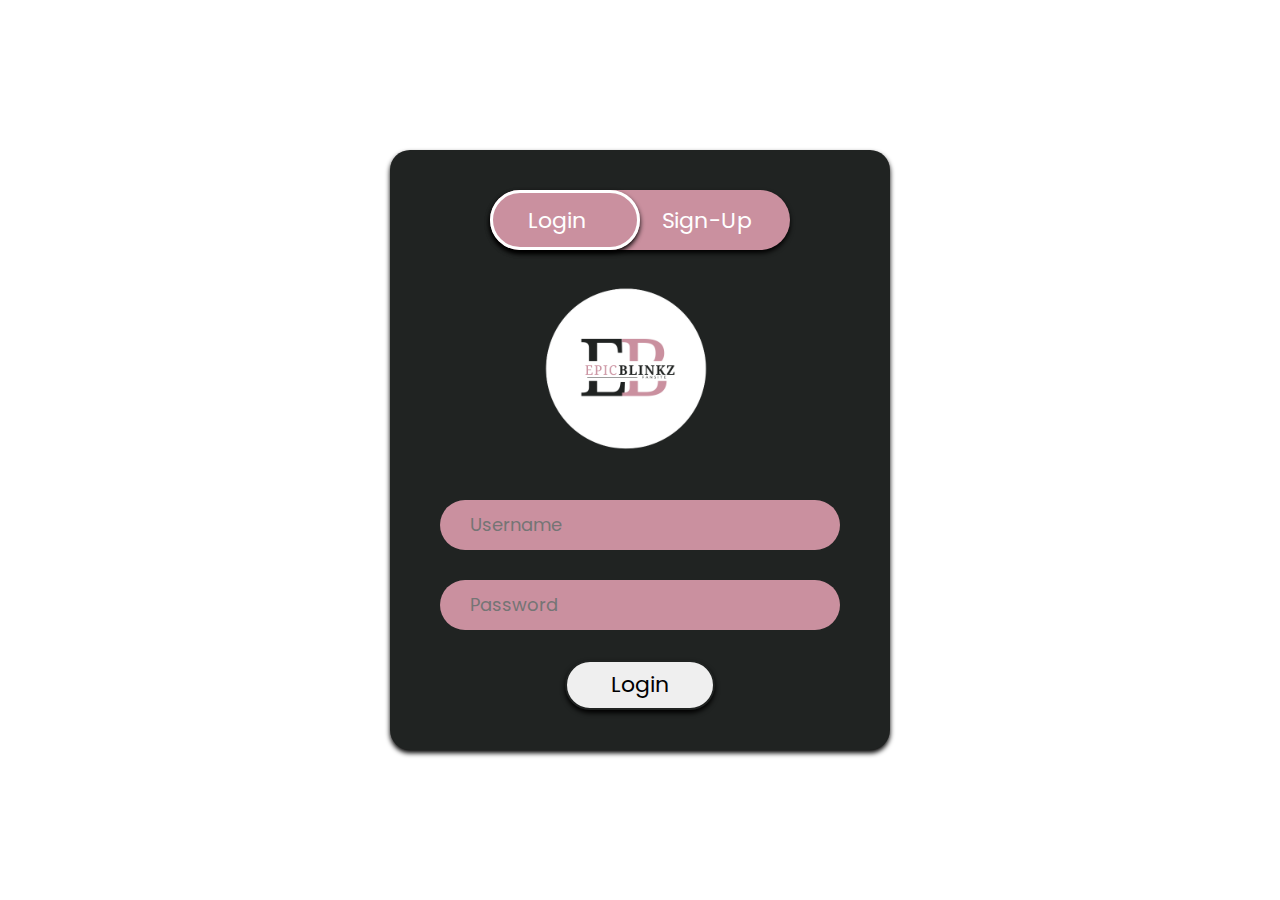
<file: EpicBlinkz/index.html>
<!DOCTYPE html>
<html lang="en">
  <head>
    <meta charset="UTF-8" />
    <meta name="viewport" content="width=device-width, initial-scale=1.0" />
    <title>EpicBlinkz | Login</title>
    <link rel="icon" href="img/favicon.png" />
    <!-- Fonts -->
    <link rel="preconnect" href="https://fonts.googleapis.com" />
    <link rel="preconnect" href="https://fonts.gstatic.com" crossorigin />
    <link href="https://fonts.googleapis.com/css2?family=Poppins:ital,wght@0,100;0,300;0,400;0,700;1,700&display=swap" rel="stylesheet" />
    <link rel="stylesheet" href="https://cdn.jsdelivr.net/npm/bootstrap-icons@1.11.1/font/bootstrap-icons.css" />
    <link rel="stylesheet" href="style.css" />
  </head>
  <body>
    <div class="container">
      <!-- Class untuk button slider login dan signup -->
      <div class="slider"></div>
      <div class="button">
        <button class="login">Login</button>
        <button class="signup">Sign-Up</button>
      </div>

      <!-- bagian box login dan signup -->
      <div class="form-section">
        <!--login-->
        <div class="login-box">
          <img src="img/favicon.png" alt="" />
          <input type="text" class="user-login" placeholder="Username" />
          <input type="password" class="pass-login" placeholder="Password" />
          <button class="tap login-button">Login</button>
        </div>

        <!-- sign up -->
        <div class="signup-box">
          <input type="text" class="name" placeholder="Name" />
          <input type="email" class="email" placeholder="Email" />
          <input type="text" class="user-register" placeholder="Username" />
          <input type="password" class="pass-register" placeholder="Password" />
          <input type="password" class="pass-register" placeholder="Confirm Password" />
          <button class="tap signup-button">Sign Up</button>
        </div>
      </div>
    </div>

    <script src="js/script.js"></script>
  </body>
</html>
</file>
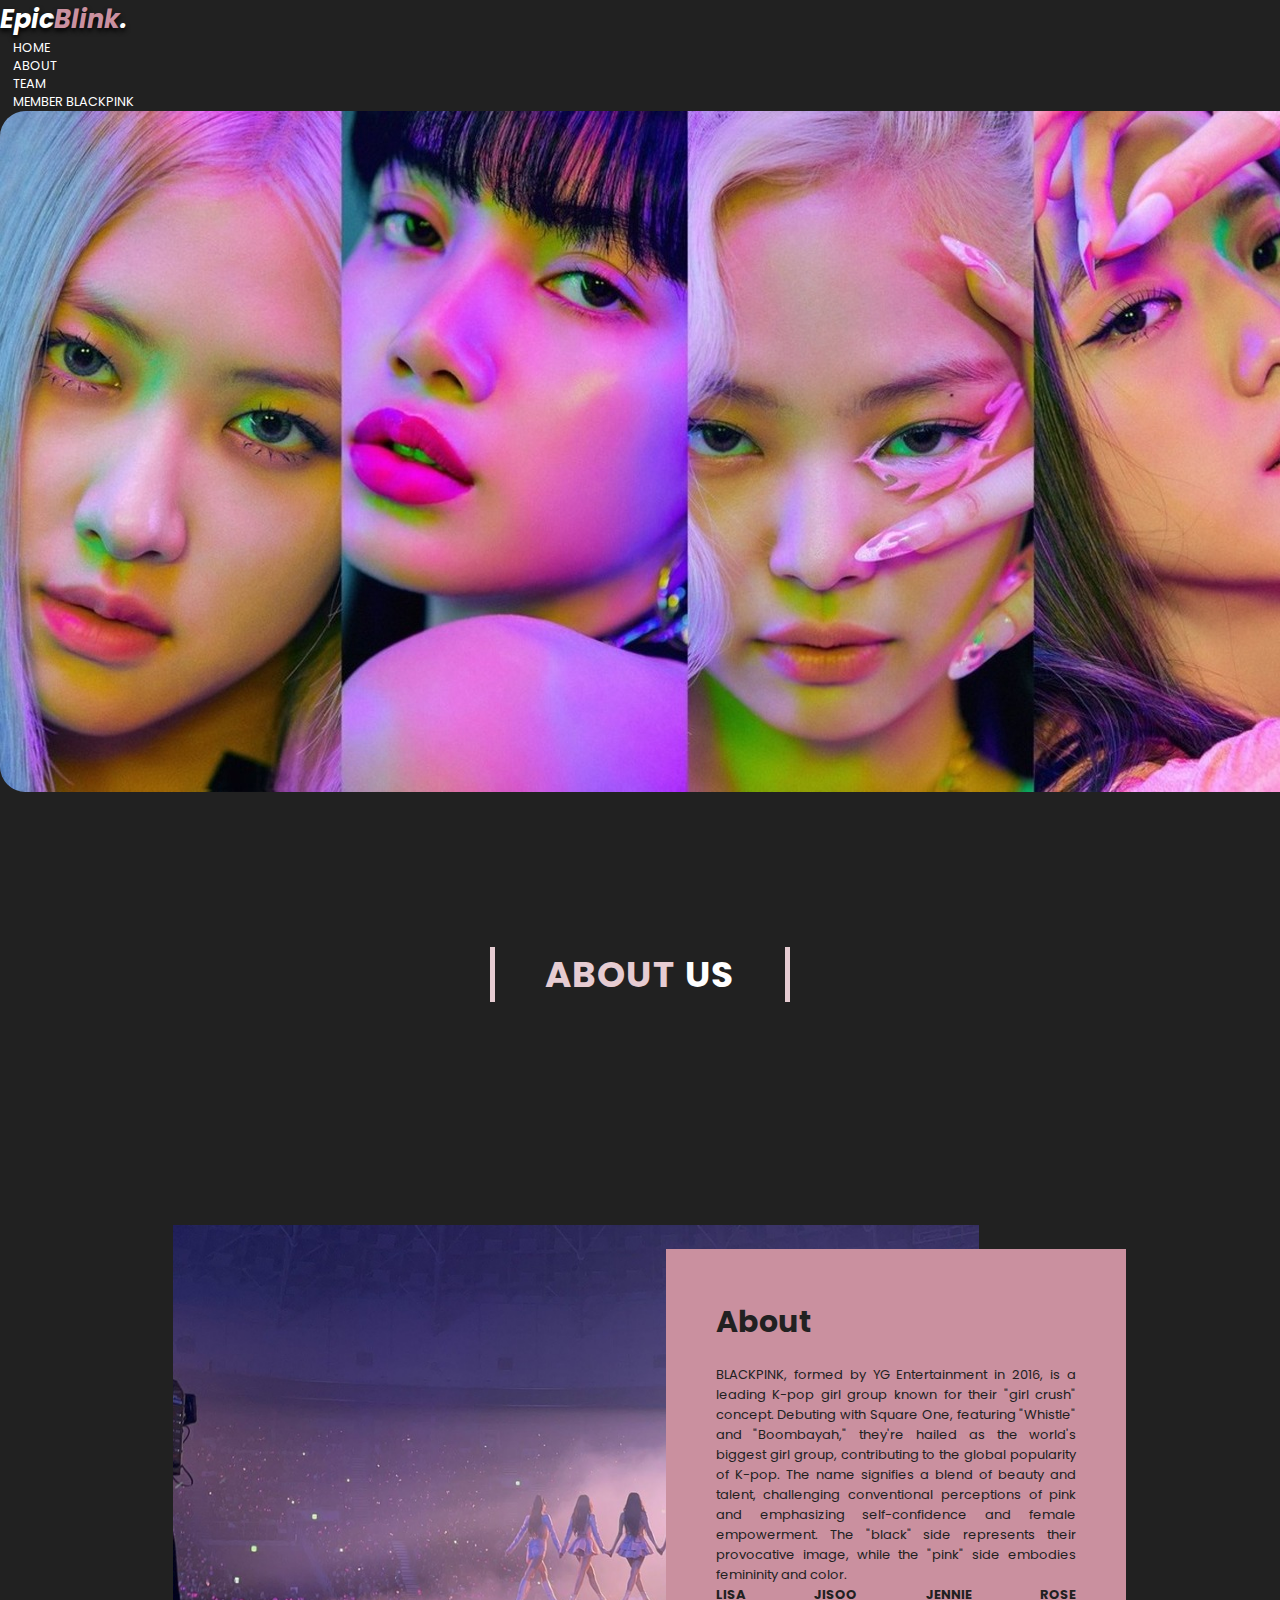
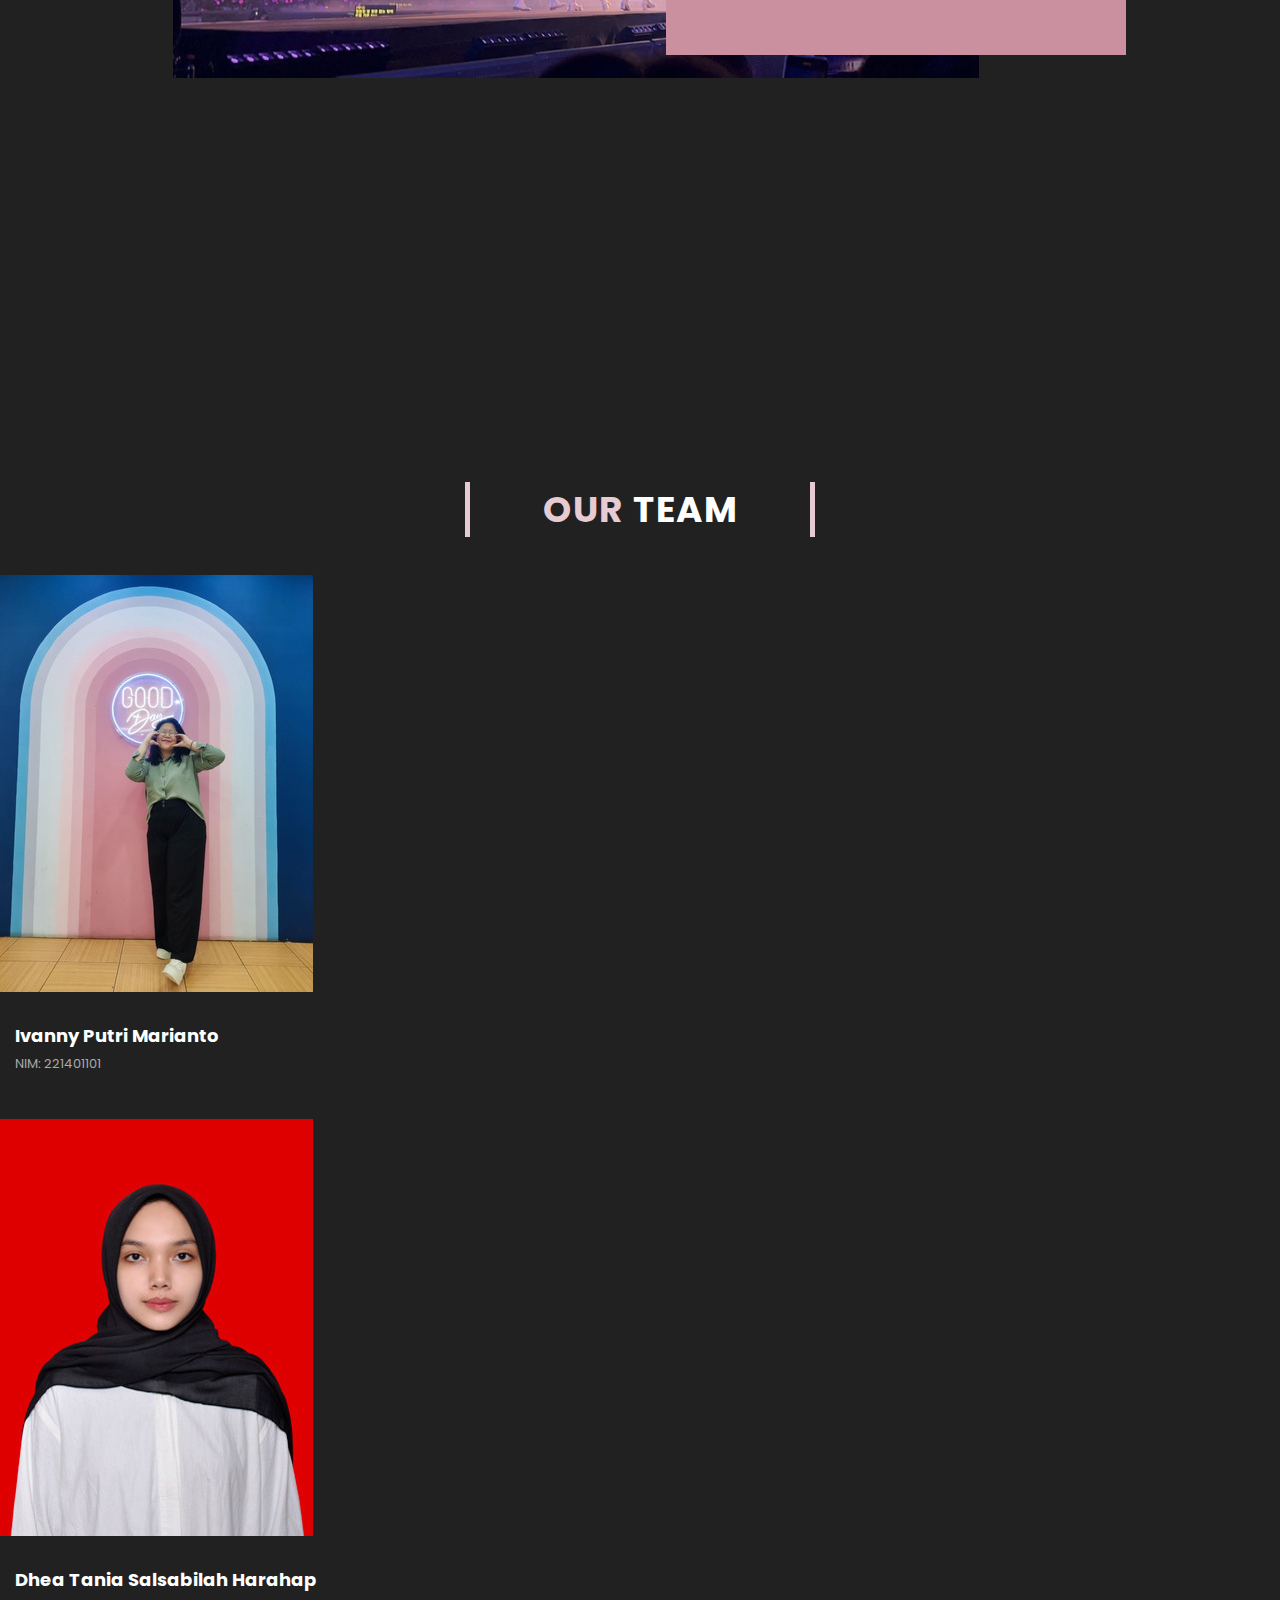
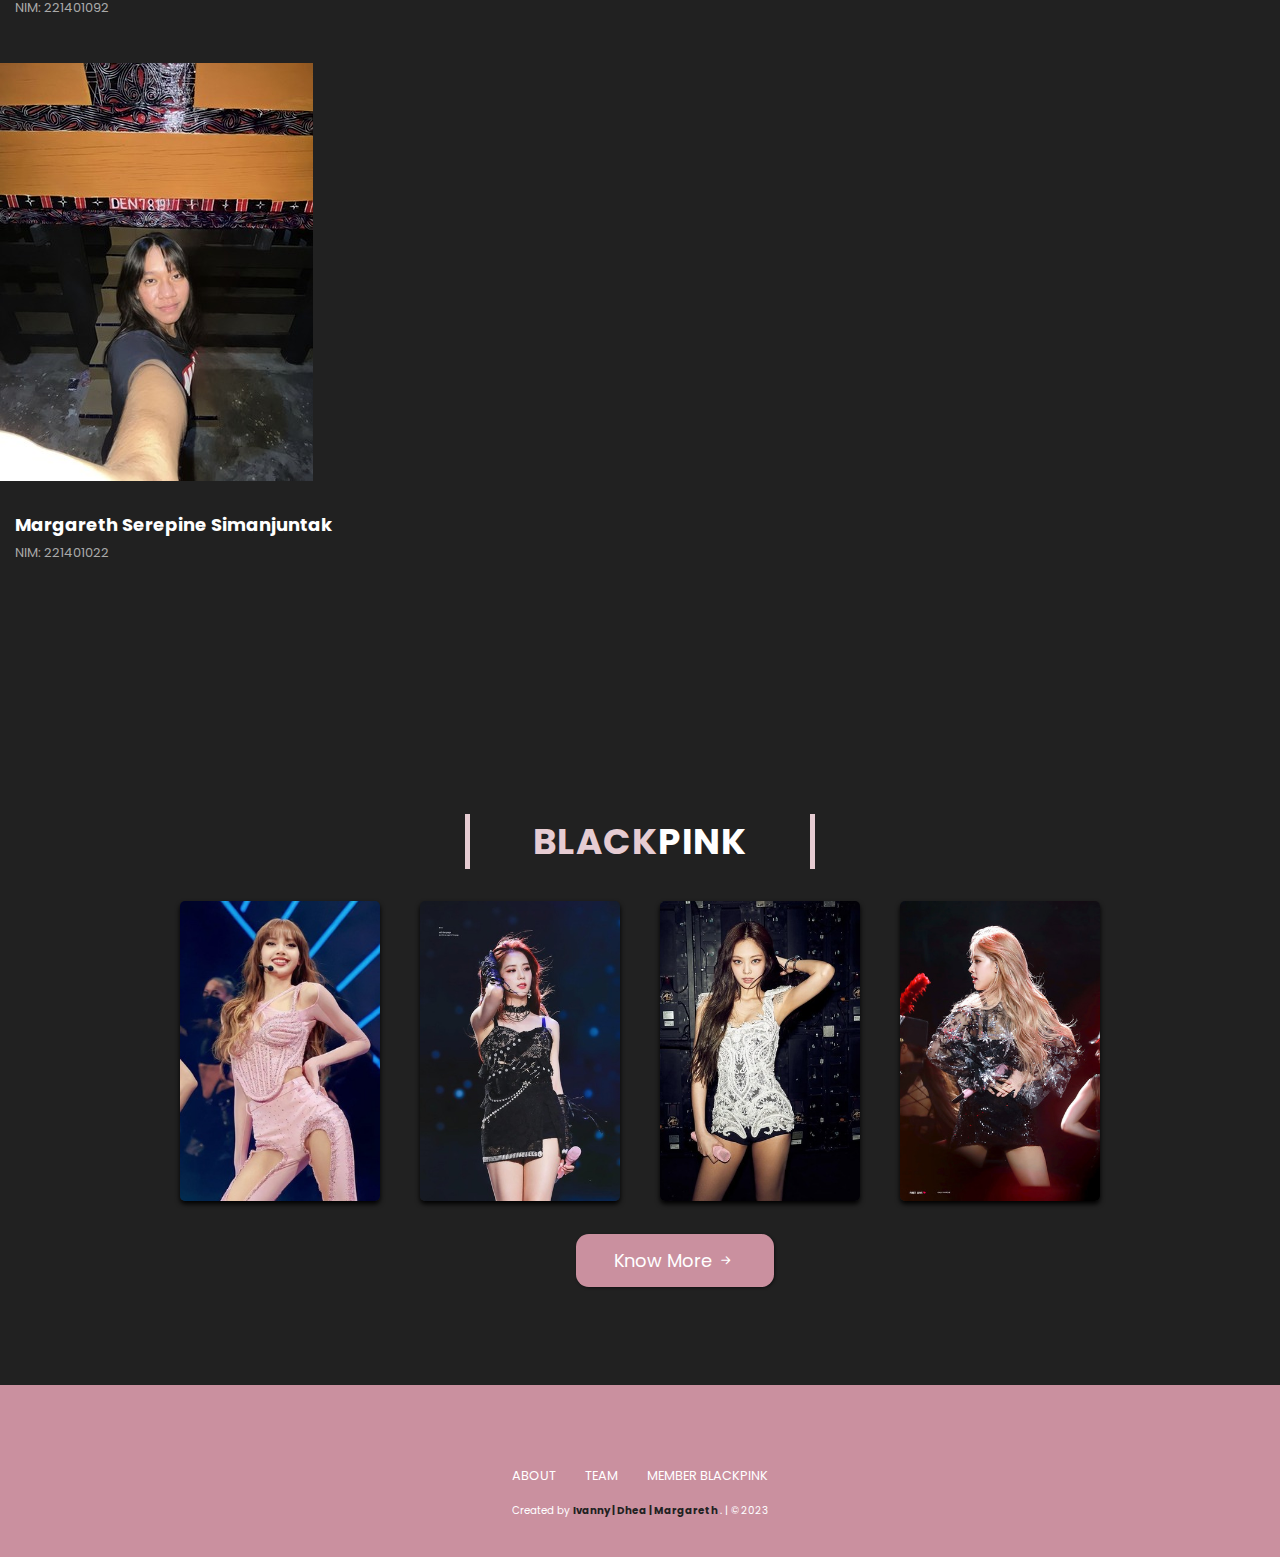
<file: EpicBlinkz/page1.html>
<!DOCTYPE html>
<html lang="en">
  <head>
    <meta charset="utf-8" />
    <meta name="viewport" content="width=device-width, initial-scale=1" />
    <title>EpicBlinkz | Page 1</title>
    <link rel="icon" href="img/favicon.png">
    <link href="https://cdn.jsdelivr.net/npm/bootstrap@5.3.2/dist/css/bootstrap.min.css" rel="stylesheet" integrity="sha384-T3c6CoIi6uLrA9TneNEoa7RxnatzjcDSCmG1MXxSR1GAsXEV/Dwwykc2MPK8M2HN" crossorigin="anonymous" />
    <!-- Fonts -->
    <link rel="preconnect" href="https://fonts.googleapis.com" />
    <link rel="preconnect" href="https://fonts.gstatic.com" crossorigin />
    <link href="https://fonts.googleapis.com/css2?family=Poppins:ital,wght@0,100;0,300;0,400;0,700;1,700&display=swap" rel="stylesheet" />
    <link rel="stylesheet" href="https://cdn.jsdelivr.net/npm/bootstrap-icons@1.11.1/font/bootstrap-icons.css">
    <!-- My Style -->
    <link rel="stylesheet" href="stylepage1.css" />
  </head>
  <body>
    <!-- NavBar -->
    <nav class="navbar fixed-top navbar-expand-lg navbar-dark p-md-3">
      <div class="container">
        <a href="#about" class="navbar-brand fw-bold">Epic<span>Blink</span>.</a>
        <button type="button" class="navbar-toggler" data-bs-target="#navbarNav" data-bs-toggle="collapse" aria-controls="navbarNav" aria-expanded="false" aria-label="Toggle Navbar">
          <span class="navbar-toggler-icon"></span>
        </button>
        <div class="collapse navbar-collapse" id="navbarNav">
          <div class="mx-auto"></div>
          <ul class="navbar-nav">
            <li class="nav-item">
              <a href="#" class="nav-link text-white fw-bold" ">HOME</a>
            </li>
            <li class="nav-item">
              <a href="#about" class="nav-link text-white fw-bold">ABOUT</a>
            </li>
            <li class="nav-item">
              <a href="#team" class="nav-link text-white fw-bold">TEAM</a>
            </li>
            <li class="nav-item">
              <a href="#member" class="nav-link text-white fw-bold">MEMBER BLACKPINK</a>
            </li>
           
          </ul>
        </div>
      </div>
    </nav>
    <!-- NavBar End-->
    <!-- Hero Section Start-->
    <div class="hero">
      <img src="img/p1-hero.jpg" alt="" />
    </div>
    <!-- Hero Section End -->

    <!-- About Start -->
    <section class="about" id="about">
      <h2><span>ABOUT</span> US</h2>
      <div class="about-section">
        <div class="inner-container">
          <h1>About</h1>
          <p class="text">
            BLACKPINK, formed by YG Entertainment in 2016, is a leading K-pop girl group known for their "girl crush" concept. Debuting with Square One, featuring "Whistle" and "Boombayah," they're hailed as the world's biggest girl group, contributing to the global popularity of K-pop. The name signifies a blend of beauty and talent, challenging conventional perceptions of pink and emphasizing self-confidence and female empowerment. The "black" side represents their provocative image, while the "pink" side embodies femininity and color.
          </p>
          <div class="name">
            <span>LISA</span>
            <span>JISOO</span>
            <span>JENNIE</span>
            <span>ROSE</span>
          </div>
        </div>
      </div>
    </section>
    <!-- About End -->

    <!-- Team-Kelompok -->
   
      <section id="team" class="team section-bg">
        <div class="container" data-aos="fade-up">
          <div class="section-title">
            <h2><span>OUR</span> TEAM</h2>
            <!-- <P>Lorem ipsum dolor sit amet consectetur adipisicing elit. Iste at officiis quod unde nisi. Commodi explicabo sit distinctio magnam rerum!</P> -->

          </div>
          <div class="row">
            <div class="col-lg-4 col-md-6 d-flex align-items-center">
              <div class="member" data-aos="fade-up" data-aos-delay="100">
                <div class="member-img">
                  <img src="img/p1-member-ivanny.jpg" alt="" class="img-fluid">
                  <!-- social icon -->
                  <div class="social">
                    <a href="https://instagram.com/ivanny_pm?igshid=OGQ5ZDc2ODk2ZA=="><i class="bi bi-instagram"></i></a>
                  </div>
                </div>
                <!-- member info -->
                <div class="member-info">
                  <h4>Ivanny Putri Marianto</h4>
                  <span>NIM: 221401101</span>
                </div>
              </div>
            </div>
            <!-- KE2 -->
            <div class="col-lg-4 col-md-6 d-flex align-items-center">
              <div class="member" data-aos="fade-up" data-aos-delay="100">
                <div class="member-img">
                  <img src="img/p1-team.jpeg" alt="" class="img-fluid">
                  <!-- social icon -->
                  <div class="social">
                    <a href="https://instagram.com/dheatsh?igshid=NzZlODBkYWE4Ng=="><i class="bi bi-instagram"></i></a>
                  </div>
                </div>
                <!-- member info -->
                <div class="member-info">
                  <h4>Dhea Tania Salsabilah Harahap</h4>
                  <span>NIM: 221401092</span>
                </div>
              </div>
            </div>
            <!-- KE3 -->
            <div class="col-lg-4 col-md-6 d-flex align-items-center">
              <div class="member" data-aos="fade-up" data-aos-delay="100">
                <div class="member-img">
                  <img src="img/p1-member-gareth.jpg" alt="" class="img-fluid">
                  <!-- social icon -->
                  <div class="social">
                    <a href="https://instagram.com/margareths._?igshid=OGQ5ZDc2ODk2ZA=="><i class="bi bi-instagram"></i></a>
                  </div>
                </div>
                <!-- member info -->
                <div class="member-info">
                  <h4>Margareth Serepine Simanjuntak</h4>
                  <span>NIM: 221401022</span>
                </div>
              </div>
            </div>
            
          </div>
        </div>
      </section>
    
    <!-- Team-Kelompok End-->

    <!-- Team Start -->
    <section class="team-bp" id="member">
        <h2><span>BLACK</span>PINK</h2>
          <div class="gallery">
           <a href="img/bio-lisa.jpg">
            <img src="img/bio-lisa.jpg" alt="">
           </a>
           <a href="img/bio-jiso.jpg">
            <img src="img/bio-jiso.jpg" alt="">
           </a>
           <a href="img/bio-jennie.jpg">
            <img src="img/bio-jennie.jpg" alt="">
           </a>
           <a href="img/bio-rose.jpg">
            <img src="img/bio-rose.jpg" alt="">
           </a>
          </div>
          <div class="button">
            <a href="page2.html" class="cta">Know More <i class="bi bi-arrow-right-short"></i></a>
          </div>
        
        </div>
    
       </section>
    <!-- Team End -->
        <!-- Footer Start -->
    <footer>
        <div class="socials">
          <a href="#"><i data-feather="instagram"></i></a>
         
        </div>
        <div class="links">

          <a href="#about">ABOUT</a>
          <a href="#team">TEAM</a>
          <a href="#member">MEMBER BLACKPINK</a>
        </div>
  
        <div class="credit">
          <p>Created by <a href="">Ivanny | Dhea | Margareth </a>. | &copy; 2023</p>
        </div>
      </footer>
      <!-- Footer End -->
  
    <script src="https://cdn.jsdelivr.net/npm/bootstrap@5.3.2/dist/js/bootstrap.bundle.min.js" integrity="sha384-C6RzsynM9kWDrMNeT87bh95OGNyZPhcTNXj1NW7RuBCsyN/o0jlpcV8Qyq46cDfL" crossorigin="anonymous"></script>
    <script>
      var nav = document.querySelector('nav');

      window.addEventListener('scroll', function () {
        if (window.pageYOffset > 100) {
          nav.classList.add('bg-dark', 'shadow');
        } else {
          nav.classList.remove('bg-dark', 'shadow');
        }
      });
    </script>
  </body>
</html>
</file>
<file: EpicBlinkz/style.css>
:root {
    --color1: #202322;
    --color2: #281A1D;
    --color3: #CA909F;
    --color4: #E6CCD2;
  }
  
  * {
    margin: 0;
    padding: 0;
    box-sizing: border-box;
    font-family: 'Poppins', 'sans-serif';
  }
  
  body {
    height: 100vh;
    width: 100vw;
    display: flex;
    justify-content: center;
    align-items: center;
    gap: 60px;
    background-color: white;
  }
  
  .container {
    height: 600px;
    width: 500px;
    border-radius: 20px;
    background-color: var(--color1);
    box-shadow: 0 3px 5px #000;
    position: relative;
    overflow: hidden;
  }
  
  .button {
    height: 60px;
    width: 300px;
    margin: 40px auto auto auto;
    box-shadow: 0 3px 5px #000;
    border-radius: 50px;
    display: flex;
    justify-content: space-around;
    align-items: center;
    background-color: var(--color3);
  }
  
  .login,
  .signup {
    color: #fff;
    font-size: 22px;
    border: none;
    outline: none;
    background-color: transparent;
    position: relative;
    cursor: pointer;
    
  }
  
  .login:hover,
  .signup:hover{
    text-shadow: 0 3px 5px #000;
    color: var(--color1);
  }
  .slider {
    height: 60px;
    width: 150px;
    border: #fff 3px solid;
    border-radius: 45px;
    position: absolute;
    top: 40px;
    left: 100px;
    transition: all 0.5s ease-in-out;
    box-shadow: 0 3px 5px #000;
  }

  
  .moveslider {
    left: 250px;
  }
  
  .form-section {
    height: 500px;
    width: 1000px;
    padding: 20px 0;
    display: flex;
    position: relative;
    transition: all 0.5s ease-in-out;
    left: 0px;
  }
  
  .form-section-move {
    left: -500px;
  }
  
  .login-box,
  .signup-box {
    height: 100%;
    width: 500px;
    display: flex;
    flex-direction: column;
    align-items: center;
    justify-content: center;
    padding: 0 0 20px 0;
  }
  
  .login-box img {
    width: 200px;
    height: 200px;
  }
  
  .login-box {
    gap: 30px;
  }
  
  .signup-box {
    gap: 30px;
  }
  
  .user-login,
  .user-register,
  .email,
  .pass-login,
  .pass-register,
  .name {
    height: 60px;
    width: 400px;
    outline: none;
    border: none;
    color: var(--color2);
    background-color: var(--color3);
    border-radius: 50px;
    padding-left: 30px;
    font-size: 18px;
  }
  
  .tap {
    height: 60px;
    width: 150px;
    border-radius: 50px;
    box-shadow: 0 3px 5px #000;
    border-radius: 50px;
    font-size: 22px;
    border: var(--color1) 2px solid;
    cursor: pointer;
  }
  
  .tap a {
    text-decoration: none;
    color: var(--color1);
  }

  /* Mobile Phone */
@media (max-width: 450px) {
  html {
    font-size: 50%;
  }
  .slider{
    height: 50px;
    width: 105px;
    
  }
  .container {
    height: 600px;
    width: 400px;
    
  }
  .button {
    height: 50px;
    width: 203px;
    align-items: center;

  }
  .moveslider {
    left: 200px;
  }
  .form-section {
    height: 500px;
    width: 800px;
  }
  .user-login,
  .user-register,
  .email,
  .pass-login,
  .pass-register,
  .name {
    height: 60px;
    width: 270px;
  }
 
  .signup-box{
    margin-left: 31rem;
  }

  .login-box{
    margin-left: 6.5rem;
  }
  .login{
    margin-left: 2rem;
    font-size: 15px;
  }

  .signup{
    margin-right: 2rem;
    font-size: 15px;
  }
}
</file>
<file: EpicBlinkz/stylepage1.css>
:root {
  --primary: #ca909f;
  --bg: #212121;
  --color1: #281a1d;
}

* {
  margin: 0;
  padding: 0;
  box-sizing: border-box;
  outline: none;
  border: none;
  text-decoration: none;
}

html {
  scroll-behavior: smooth;
  font-size: 80%;
}
body {
  font-family: 'Poppins', 'sans-serif';
  background-color: var(--bg);
  color: white;
}

/* Hero Section */
/* .banner-image {
    background-image: url(img/hero.jpg);
    background-size: cover;
    border-radius: 4rem;
    margin-bottom: 10rem;
  } */

.navbar-brand {
  font-size: 2rem; /* berarti 2 x 16px */
  font-weight: 700;
  color: white;
  font-style: italic;
  text-shadow: 0 3px 5px #000;
}
.navbar-brand span {
  color: #ca909f;
}
.nav-item a {
  color: white;
  display: inline-block;
  font-size: 1rem;
  margin: 0 1rem;
}
.navbar-nav li a:hover {
  color: var(--primary);
}

.hero img {
  background-size: cover;
  border-radius: 2rem;

  /* margin-bottom: 10rem; */
}


.about-section {
  min-height: 100vh;
  display: flex;
  align-items: center;
  justify-content: center;
  background: url(img/p1-about.jpg) no-repeat left;
  background-size: 70%;
  background-color: var(--bg);
  background-position: center;
  color: var(--bg);
  overflow: hidden;
  padding: 100px 0;
  margin-right: 10rem;
  /* margin-left: 10rem; */
}
.about h2 {
  position: relative;
  height: auto;
  width: 300px;
  left: 50%;
  transform: translateX(-50%);
  margin: 7% 0 0 0;
  text-align: center;
  font-size: 2.8em;
  font-weight: 650;
  letter-spacing: 1.5px;
  color: white;
  border-left: 5px solid #e6ccd2;
  border-right: 5px solid #e6ccd2;
  /* background: rgb(0,0,0,0.05); */
}
.about h2 span {
  color: #e6ccd2;
}

.inner-container {
  width: 40%;
  float: right;
  background-color: var(--primary);
  padding: 50px;
  margin-left: 50rem;
}

.inner-container h1 {
  margin-bottom: 20px;
  font-size: 30px;
  font-weight: 700;
}

.text {
  font-size: 13px;
  line-height: 20px;
  text-align: justify;
}

.name {
  display: flex;
  justify-content: space-between;
  font-weight: 700;
  font-size: 13px;
}

/* Team */
.team .section-title h2 {
  position: relative;
  height: auto;
  width: 350px;
  left: 50%;
  transform: translateX(-50%);
  margin: 0% 0 2% 0;
  text-align: center;
  font-size: 2.8em;
  font-weight: 650;
  letter-spacing: 1.5px;
  color: white;
  border-left: 5px solid #e6ccd2;
  border-right: 5px solid #e6ccd2;
  margin-bottom: 3rem;
  /* background: rgb(0,0,0,0.05); */
}
.team .section-title h2 span {
  color: #e6ccd2;
}

a {
  color: var(--primary);
}

a:hover {
  color: #e6ccd2;
  text-decoration: none;
}

.team .member {
  margin-bottom: 20px;
  overflow: hidden;
  /* border-radius: 5px; */
  background: var(--bg);
}
.team .member .member-img {
  position: relative;
  overflow: hidden;
  /* margin-left: 10px;
  margin-right: 10px; */
}
.team .member .social {
  position: absolute;
  left: 0;
  bottom: 30px;
  right: 0;
  opacity: 0;
  transition: ease-in-out 0.3s;
  text-align: center;
}

.team .member:hover .social {
  opacity: 1;
  bottom: 15px;
}
.team .member .social a {
  transition: color 0.3s;
  color: var(--bg);
  margin: 0 3px;
  padding: 7px;
  border-radius: 50px;
  width: 36px;
  height: 36px;
  background: #513252;
  display: inline-block;
  transition: ease-in-out 0.3s;
  color: white;
}

.team .member .social a:hover {
  background: var(--bg);
}

.team .member .social i {
  font-size: 18px;
}

.team .member .member-info {
  padding: 25px 15px;
  color: white;
}

.team .member .member-info h4 {
  font-weight: 700;
  margin-bottom: 5px;
  font-size: 18px;
  color: white;
}

.team .member .member-info span {
  display: block;
  font-size: 13px;
  font-weight: 400;
  color: #aaaaaa;
}

section {
  padding: 60px 0;
  overflow: hidden;
  position: relative;
  
}





.section-bg {
  padding: 120px 0;
  color: #000;
}




/* member bp */
.gallery {
  display: flex;
  justify-content: center;
  flex-wrap: wrap;
  width: 90%;
  margin: 0 auto;
}
.gallery a {
  height: 300px;
  width: 200px;
  margin: 20px;
  border-radius: 5px;
  overflow: hidden;
  box-shadow: 0 3px 5px #000;
}

.gallery a img {
  height: 100%;
  width: 100%;
  object-fit: cover;
}
.gallery a img:hover {
  transform: scale(1.1);
}
.team-bp h2 {
  position: relative;
  height: auto;
  width: 350px;
  left: 50%;
  transform: translateX(-50%);
  margin: 2% 0 2% 0;
  text-align: center;
  font-size: 2.8em;
  font-weight: 650;
  letter-spacing: 1.5px;
  color: white;
  border-left: 5px solid #e6ccd2;
  border-right: 5px solid #e6ccd2;
  margin-bottom: 1rem;
  /* background: rgb(0,0,0,0.05); */
}

.team-bp h2 span {
  color: #e6ccd2;
}

.button .cta {
  margin-top: 1rem;
  margin-left: 45rem;
  display: inline-block;
  padding: 1rem 3rem;
  font-size: 1.4rem;
  color: white;
  background-color: var(--primary);
  border-radius: 1rem;
  box-shadow: 1px 1px 3px rgba(1, 1, 3, 0.5);
  /* align-items: center; */
  /* text-align: center; */
  text-decoration: none;
}

/* Footer  */
footer {
  background-color: var(--primary);
  text-align: center;
  padding: 1rem 0;
  margin-top: 3rem;
  padding-bottom: 3rem;
}

footer .socials {
  padding: 0;
  margin-top: 3rem;
  margin-bottom: 1rem;
}

footer .socials a {
  color: white;
  margin: 1rem;
}
footer .socials a:hover,
footer .links a:hover {
  color: var(--bg);
}

footer .links {
  margin-bottom: 1.4rem;
}
footer .links a {
  color: white;
  padding: 1rem 1rem;
}
footer .credit {
  font-size: 0.8rem;
}

footer .credit a {
  color: var(--bg);
  font-weight: 700;
}
@media screen and (max-width: 1200px) {
  .hero img {
    width: 100%;
  }
  .inner-container {
    padding: 80px;
  }
  .about-section {
    margin-right: 0;
  }
  .button .cta {
    margin-left: 45rem;
  }
}
@media screen and (max-width: 1000px) {
  .hero img {
    width: 100%;
  }
  .about-section {
    background-size: 100%;
    padding: 100px 40px;
    margin-left: 0;
  }
  .inner-container {
    width: 100%;
    margin-right: 0;
  }
  .button .cta {
    margin-left: 30rem;
  }
  .member-img img{
    padding-left: 100px;
  }
  .member-info h4{
    padding-left: 100px;
  }
  .member-info span{
    padding-left: 100px;
  }
}
@media screen and (max-width: 850px) {
  .inner-container {
    padding: 30px;
    margin-left: 0;
  }
  .inner-container p{
    font-size: 15px;
  }
  .member-img img{
    padding-left: 40px;
    padding-right: 30px;
  }
  .member-info h4{
    padding-left: 60px;
  }
  .member-info span{
    padding-left: 60px;
  }
  .button .cta {
    margin-left: 23rem;
    margin-right: 15rem;
  }
}

@media screen and (max-width: 600px) {
  .hero img {
    width: 100%;
  }
  .about-section {
    padding-right: 0;
    margin-right: 0;
  }
  .inner-container {
    padding: 60px;
    margin-left: 0;
  }
  .button .cta {
    margin-left: 11.5rem;
  }
  .member-img img{
    padding-left: 60px;
    padding-right: 40px;
  }
  .member-info h4{
    padding-left: 60px;
  }
  .member-info span{
    padding-left: 60px;
  }
}
</file>
